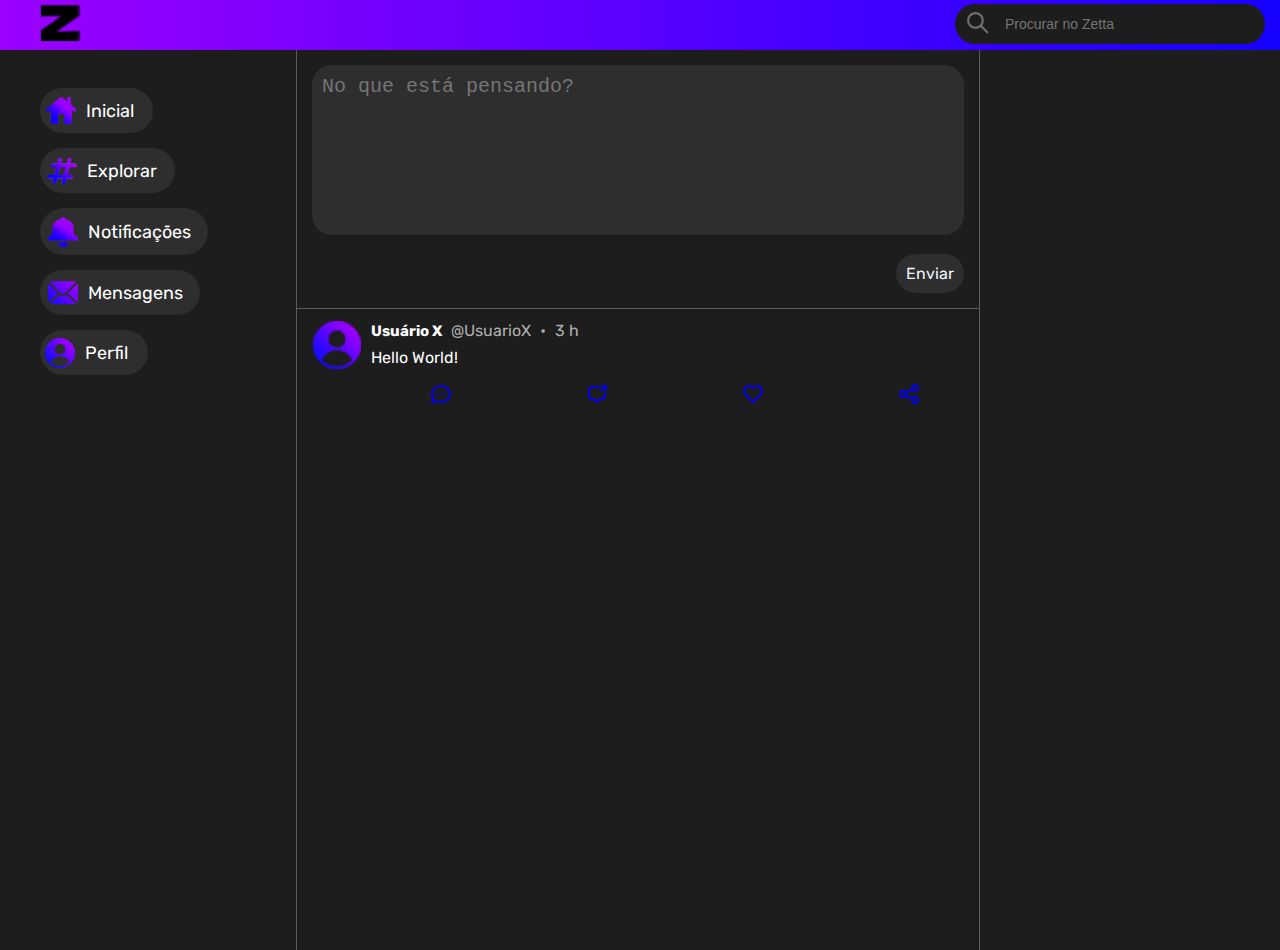
<file: index.html>
<!DOCTYPE html>
<html>
    <head>
        <meta charset="utf-8">
        <meta name="viewport" content="width=device-width, initial-scale=1.0">
        <title>Página Inicial | Zetta</title>
        <link rel="preconnect" href="https://fonts.googleapis.com">
        <link rel="preconnect" href="https://fonts.gstatic.com" crossorigin>
        <link href="https://fonts.googleapis.com/css2?family=Rubik:ital,wght@0,300;0,400;0,500;0,600;0,700;0,800;0,900;1,300;1,400;1,500;1,600;1,700;1,800;1,900&display=swap" rel="stylesheet">
        <link rel="apple-touch-icon" sizes="180x180" href="./img/apple-touch-icon.png">
        <link rel="icon" type="image/png" sizes="32x32" href="./img/zetta-32x32.png">
        <link rel="icon" type="image/png" sizes="16x16" href="./img/zetta-16x16.png">
        <link rel="stylesheet" type="text/css" href="style.css">
    </head>

    <body style= "display: flex;flex-direction: column;margin: 0; background-color: #1d1d1d;align-items: stretch;">
        <div class="header-top">                                            <!-- Cabeçário -->
            <a class="right" href="index.html">           <!-- "Z" -->
                <img src="./img/Z.png">
            </a>

            <div class="search-box">                      <!-- Caixa de Pesquisa -->
                <a>
                    <img src="./img/lupa.png" alt="Lupa" width="25" height="25" style="padding: 10px;">
                </a>
                <input type="text" class="search-txt" id="text-box" placeholder="Procurar no Zetta">
            </div>
        </div>
        <div>
        <main style="display: flex; flex-direction: row; min-height: 100vh; width: 100%">
            <div class="header-left">                                       <!-- Cabeçário da Esquerda -->
                <div class="header-button" style="display: flex; flex-direction: row; align-items: center;">
                    <img src="./img/home.png" class="icon-button">
                    <a class="header-button-txt">
                    Inicial
                    </a>
                </div>

                <div class="header-button" style="display: flex; flex-direction: row; align-items: center;">
                    <img src="./img/hashtag.png" class="icon-button">
                    <a class="header-button-txt">
                    Explorar
                    </a>
                </div>

                <div class="header-button" style="display: flex; flex-direction: row; align-items: center;">
                    <img src="./img/bell.png" class="icon-button">
                    <a class="header-button-txt">
                    Notificações
                    </a>
                </div>

                <div class="header-button" style="display: flex; flex-direction: row; align-items: center;">
                    <img src="./img/mail.png" class="icon-button">
                    <a class="header-button-txt">
                    Mensagens
                    </a>
                </div>

                <div class="header-button" style="display: flex; flex-direction: row; align-items: center;">
                    <img src="./img/profile.png" class="icon-button">
                    <a class="header-button-txt">
                    Perfil
                    </a>
                </div>
            </div>
            <div style="display: flex;flex: 1; flex-direction: column;">    <!-- Feed -->
                 <div class="feed" style="padding: 15px">                   <!-- Escrever Mensagem -->
                    <textarea type="text" class="feed-txt-area" id="feed-text-box" placeholder="No que está pensando?"></textarea>
                    <br>
                    <a class="send">
                        Enviar  
                    </a>
                 </div>
                 <div class="tweets">                                       <!--Tweets-->
                    <div style="display: flex; flex-direction: column; padding-bottom: 36px; max-height: max-content;">                                     <!--Imagem-->
                        <img src="./img/profile.png" style="height: 48px; padding-right:10px">
                    </div>
                    <div style="display: flex; flex-direction: column; flex: 1">    <!--Interior-->
                        <div>
                            <span style="font-size: 15px; font-weight: bold; color: white;">Usuário X</span >
                            <span style="padding-left:5px; color: #afafaf">@UsuarioX</span>
                            <span style="padding-left:5px; color: #afafaf">•</span>
                            <span style="padding-left:5px; color: #afafaf">3 h</span>
                        </div>
                        <div style="display: flex; flex-direction: column;">
                            <span style="color: #ffff; padding-top:8px">
                                Hello World!
                            </span>
                        </div>
                        <div style="padding-top: 15px; display: flex; flex-direction: row; justify-content: space-around; gap: 15px">
                                <div>
                                <a href="#" class="message-icon">
                                    <svg xmlns="http://www.w3.org/2000/svg" class="icon icon-tabler icon-tabler-message-circle" width="24" height="24" viewBox="0 0 24 24" stroke-width="2" stroke="currentColor" fill="none" stroke-linecap="round" stroke-linejoin="round">
                                        <path stroke="none" d="M0 0h24v24H0z" fill="none"></path>
                                        <path d="M3 20l1.3 -3.9a9 8 0 1 1 3.4 2.9l-4.7 1"></path>
                                        <line x1="12" y1="12" x2="12" y2="12.01"></line>
                                        <line x1="8" y1="12" x2="8" y2="12.01"></line>
                                        <line x1="16" y1="12" x2="16" y2="12.01"></line>
                                     </svg>
                                </a>
                                </div>
                                <div>
                                <a href="#" class="repost-icon">
                                    <svg xmlns="http://www.w3.org/2000/svg" class="icon icon-tabler icon-tabler-message-2-share" width="24" height="24" viewBox="0 0 24 24" stroke-width="2" stroke="currentColor" fill="none" stroke-linecap="round" stroke-linejoin="round">
                                        <path stroke="none" d="M0 0h24v24H0z" fill="none"></path>
                                        <path d="M17 4h4v4"></path>
                                        <path d="M20 11v3a3 3 0 0 1 -3 3h-2l-3 3l-3 -3h-2a3 3 0 0 1 -3 -3v-6a3 3 0 0 1 3 -3h7"></path>
                                        <path d="M16 9l5 -5"></path>
                                     </svg>
                                </a>
                                </div>
                                <div>
                                    <a href="#" class="like-icon">
                                        <svg xmlns="http://www.w3.org/2000/svg" class="icon icon-tabler icon-tabler-heart" width="24" height="24" viewBox="0 0 24 24" stroke-width="2" stroke="currentColor" fill="none" stroke-linecap="round" stroke-linejoin="round">
                                            <path stroke="none" d="M0 0h24v24H0z" fill="none"></path>
                                            <path d="M19.5 12.572l-7.5 7.428l-7.5 -7.428m0 0a5 5 0 1 1 7.5 -6.566a5 5 0 1 1 7.5 6.572"></path>
                                         </svg>
                                    </a>
                                </div>
                                <div>
                                    <a href="#" class="share-icon">
                                        <svg xmlns="http://www.w3.org/2000/svg" class="icon icon-tabler icon-tabler-share" width="24" height="24" viewBox="0 0 24 24" stroke-width="2" stroke="currentColor" fill="none" stroke-linecap="round" stroke-linejoin="round">
                                            <path stroke="none" d="M0 0h24v24H0z" fill="none"></path>
                                            <circle cx="6" cy="12" r="3"></circle>
                                            <circle cx="18" cy="6" r="3"></circle>
                                            <circle cx="18" cy="18" r="3"></circle>
                                            <line x1="8.7" y1="10.7" x2="15.3" y2="7.3"></line>
                                            <line x1="8.7" y1="13.3" x2="15.3" y2="16.7"></line>
                                         </svg>
                                    </a>
                                </div>
                        </div>
                    </div>
                 </div>
            </div>
            <div style="border-left: 1px solid #5c5c5c; min-height: 100%; width: 100%; max-width: 300px">
                &nbsp;&nbsp;
            </div>
        </main>
    </div>
    </body>
</html>
</file>
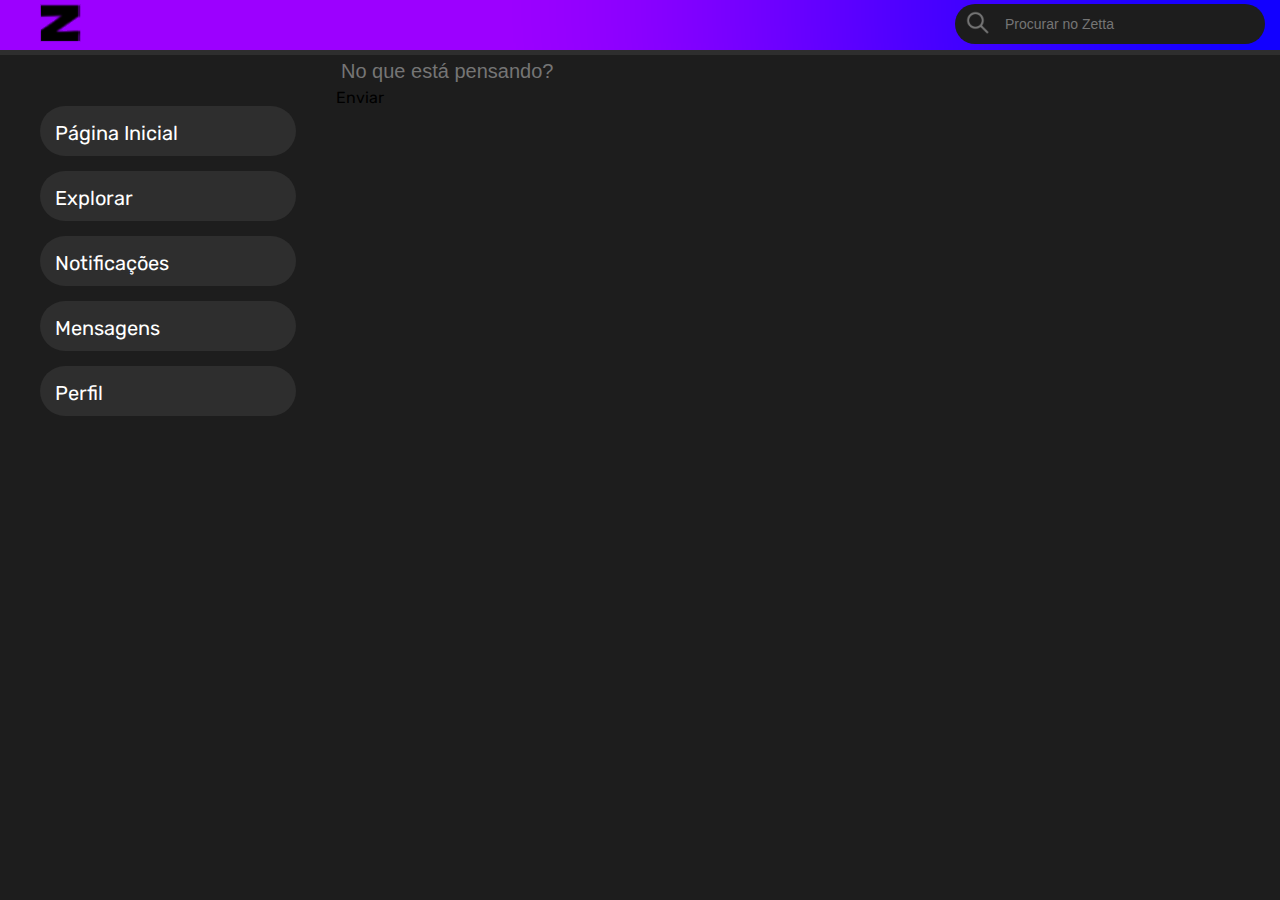
<file: Zetta/index.html>
<!DOCTYPE html>
<html>
    <head>
        <meta charset="utf-8">
        <meta name="viewport" content="width=device-width, initial-scale=1.0">
        <title>Página Inicial | Zetta</title>
        <link rel="preconnect" href="https://fonts.googleapis.com">
        <link rel="preconnect" href="https://fonts.gstatic.com" crossorigin>
        <link href="https://fonts.googleapis.com/css2?family=Rubik:ital,wght@0,300;0,400;0,500;0,600;0,700;0,800;0,900;1,300;1,400;1,500;1,600;1,700;1,800;1,900&display=swap" rel="stylesheet">
        <link rel="apple-touch-icon" sizes="180x180" href="./img/apple-touch-icon.png">
        <link rel="icon" type="image/png" sizes="32x32" href="./img/zetta-32x32.png">
        <link rel="icon" type="image/png" sizes="16x16" href="./img/zetta-16x16.png">
        <link rel="stylesheet" type="text/css" href="style.css">
    </head>

    <body style= "margin: 0; background-color: #1d1d1d;">
        <div class="header-top">                          <!-- Cabeçário -->
            <a class="right" href="index.html">           <!-- "Z" -->
                <img src="./img/Z.png">
            </a>

            <div class="search-box">                      <!-- Caixa de Pesquisa -->
                <a>
                    <img src="./img/lupa.png" alt="Lupa" width="25" height="25" style="padding: 10px;">
                </a>
                <input type="text" class="search-txt" id="text-box" placeholder="Procurar no Zetta">
            </div>
        </div>
        
        <main style="display: flex; flex-direction: row;">
            <div class="header-left">                     <!-- Cabeçário da Esquerda -->
            <div class="header-button">
                <a class="header-button-txt">
                    Página Inicial
                </a>
            </div>

            <div class="header-button">
                <a class="header-button-txt">
                    Explorar
                </a>
            </div>

            <div class="header-button">
                <a class="header-button-txt">
                    Notificações
                </a>
            </div>

                <div class="header-button">
                <a class="header-button-txt">
                    Mensagens
                </a>
            </div>

                <div class="header-button">
                <a class="header-button-txt">
                    Perfil
                </a>
            </div>

            </div>
            <div class="feed">                            <!-- Feed -->
                 <div class="feed">              <!-- Escrever Mensagem -->
                    <input type="text" class="feed-search-txt" id="feed-text-box" placeholder="No que está pensando?">

                    <a class="">
                        Enviar
                    </a>
                 </div>
            </div>
        </main>
    </body>
</html>
</file>
<file: style.css>
body{
    overflow: hidden;
    font-family: 'Rubik', sans-serif;
    min-height: 100vh;
    min-width: 100vw;
}

.center{
    position: relative;
    left: 50%;
}

#text-box{
    width: 310px;
}
/* --------------------------------------------------------------------------------------------------------*/
.header-top{
    background-image: linear-gradient(to right, #9c00ff, #1600ff);
    background-size: 100 1280px;
    padding: 4px;
    padding-left: 40px;
    padding-right: 15px;
    position: static;
    display: flex;
    justify-content: space-between;
    flex-direction: row;
}

.search-box{
    background: #1d1d1d;
    height: 40px;
    width: 310px;
    border-radius: 20px;
    display: flex;
    align-items: center;
}

.search-txt{
    border: none;
    background: none;
    outline: none;
    padding: 5px;
    color: #f0f5fb;
    font-size: 14px;
}
/* --------------------------------------------------------------------------------------------------------*/
.header-left{
    display: flex;
    padding-left: 40px;
    padding-top: 3%;
    gap: 15px;
    width: 20%;
    min-height: 100%;
    flex-direction: column;
    border-right: 1px solid #5c5c5c;
}

.header-button{
    background: #2e2e2e;
    border-radius: 50px;
    display: flex;
    flex-direction: column;
    max-height: max-content;
    max-width: max-content;
    min-height: 45px;
}

.header-button-txt{
    align-items: center;
    color: #fff;
    font-size: 18px;
    padding-right: 25px;
    padding-left: 10px;
}

.icon-button{
    width: max-content;
    height: max-content;
    padding-top: 5%;
    padding-left: 5%;
    padding-bottom: 5%;
}
/* --------------------------------------------------------------------------------------------------------*/
.feed{
    display: flex;
    flex-direction: column;
    align-items: stretch;
    min-height: max-content;
}

.send{
    display: flex;
    flex-direction: row;
    background-color: #2e2e2e;
    border-radius: 50px;
    padding: 1.5%;
    max-width: max-content;
    align-self: flex-end;
    color: #f0f5fb;
}

.feed-text-box{
    width: 200px;
    height: 310px;
    position: absolute;
}

.feed-txt-area{
    border: none;
    border-radius: 20px;
    background: #2e2e2e;
    outline: none;
    padding: 10px;
    color: #f0f5fb;
    font-size: 20px;
    resize: none;
    min-height: 150px;
    align-self: stretch;
    min-width: 200px;
}

main{
    width: 100%;
}

.tweets{
    display: flex;
    border-top: 1px solid #5c5c5c;
    padding-left: 16px;
    padding-left: 16px;
    padding-top: 12px;
    padding-bottom: 12px;
    position: relative;
}
</file>
<file: Zetta/style.css>
body{
    overflow: hidden;
    font-family: 'Rubik', sans-serif;
}

.center{
    position: relative;
    left: 50%;
}

.header-top{
    background-image: url(./img/header.png);
    background-size: 100% 1280px;
    padding: 4px;
    border-bottom: 5px solid #2e2e2e;
    padding-left: 40px;
    padding-right: 15px;
    position: static;
    display: flex;
    justify-content: space-between;
    flex-direction: row;
}

.header-left{
    padding: 40px;
    padding-top: 4%;
    width: 20%;
    display: flex;
    flex-direction: column;
    gap: 15px;
}

.feed{
    min-width: 50%;
    min-height: 100%;
    display: flex;
    flex-direction: column;
    box-sizing: border-box;
    border: 10px #fff;
}

.search-box{
    background: #1d1d1d;
    height: 40px;
    width: 310px;
    border-radius: 20px;
    display: flex;
    align-items: center;
}

.search-txt{
    border: none;
    background: none;
    outline: none;
    padding: 5px;
    color: #f0f5fb;
    font-size: 14px;
}

#text-box{
    width: 310px;
}

.header-button{
    background: #2e2e2e;
    border-radius: 50px;
    display: flex;
    flex-direction: column;
    max-height: 50px;
}

.header-button-txt{
    color: #fff;
    font-size: 20px;
    text-align: left;
    padding-right: 20px;
    padding: 15px;
}

.feed-text-box{
    width: 310px;
}

.feed-search-txt{
    border: none;
    background: none;
    outline: none;
    padding: 5px;
    color: #f0f5fb;
    font-size: 20px;
}
</file>
